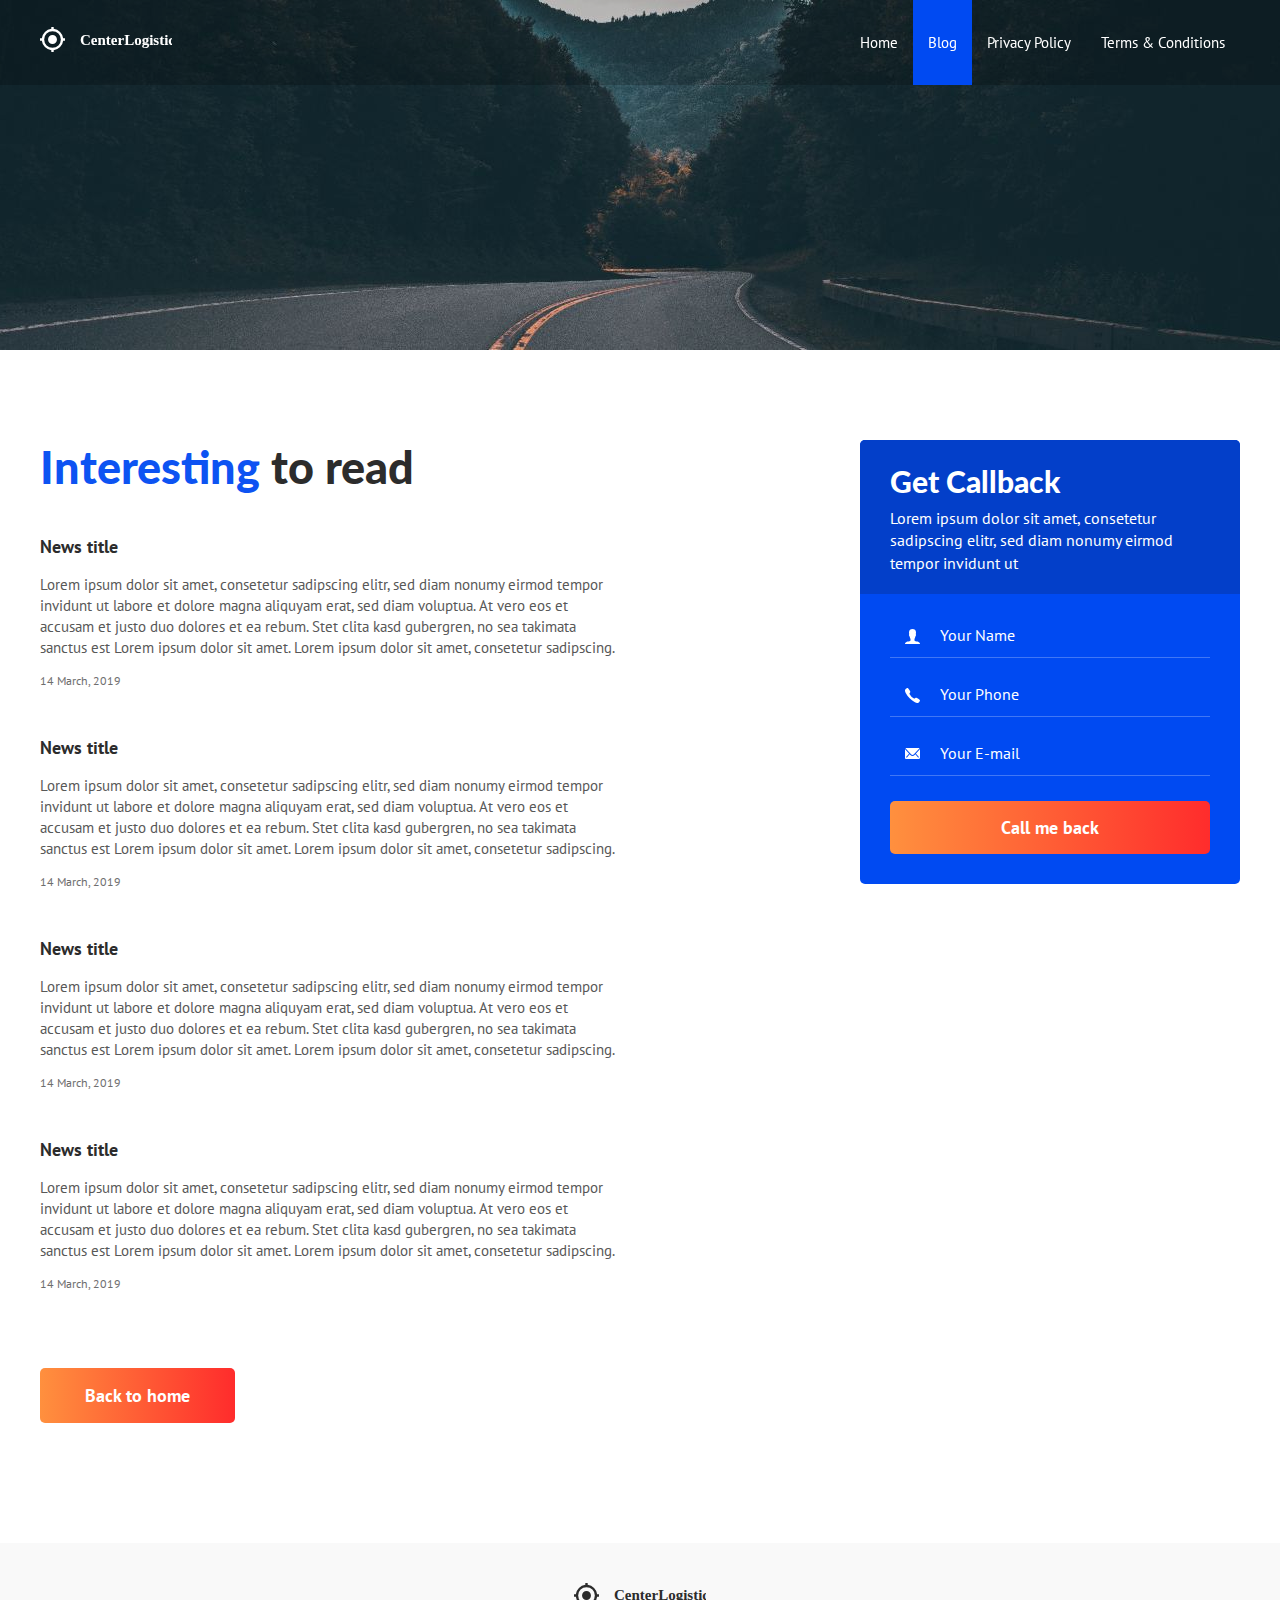
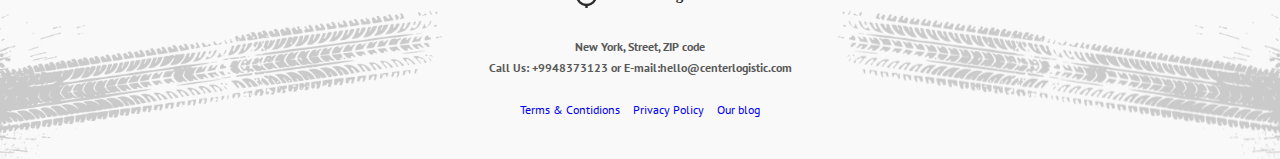
<file: blog.html>
<!DOCTYPE html>
<html lang="en">

<head>
    <meta charset="UTF-8">
    <meta http-equiv="X-UA-Compatible" content="IE=edge">
    <meta name="viewport" content="width=device-width, initial-scale=1.0">
    <link rel="preconnect" href="https://fonts.googleapis.com">
    <link rel="preconnect" href="https://fonts.gstatic.com" crossorigin>
    <link href="https://fonts.googleapis.com/css2?family=Lato:wght@400;700;900&family=PT+Sans:wght@400;700&display=swap"
        rel="stylesheet">
    <link rel="stylesheet" href="assets/css/slick.css">
    <link rel="stylesheet" href="assets/css/aos.css">
    <link rel="stylesheet" href="assets/css/style.css">

    <link rel="apple-touch-icon" sizes="180x180" href="assets/images/favicon/apple-touch-icon.png">
    <link rel="icon" type="image/png" sizes="32x32" href="assets/images/favicon/favicon-32x32.png">
    <link rel="icon" type="image/png" sizes="16x16" href="assets/images/favicon/favicon-16x16.png">
    <link rel="manifest" href="assets/images/favicon/manifest.json">
    <link rel="mask-icon" href="assets/images/favicon/safari-pinned-tab.svg" color="#004AF2">
    <meta name="msapplication-TileColor" content="#004AF2">
    <meta name="theme-color" content="#004AF2">

    <title>CenterLogistic</title>
</head>

<body>

    <div class="page">

        <header class="header" id="header">
            <div class="container">
                <div class="header__inner">
                    <a href="index.html">
                        <img src="assets/images/logo.svg" alt="CenterLogistic">
                    </a>

                    <!--Nav-->
                    <nav class="nav" id="nav">
                        <a class="nav__link" href="index.html">Home</a>
                        <a class="nav__link active" href="blog.html">Blog</a>
                        <a class="nav__link" href="text.html">Privacy Policy</a>
                        <a class="nav__link" href="text.html">Terms &amp; Conditions</a>
                    </nav>

                    <button class="burger" type="button" id="navToggle">
                        <img class="burger__icon" src="assets/images/burger.svg" alt="">
                    </button>
                </div><!--Header__inner-->
            </div><!--Container-->
        </header>

        <!--Intro-->
        <div class="intro intro--blog" id="intro"></div>

        <!--Main-->
        <div class="section section--last">
            <div class="container">
                <main class="main">
                    <div class="main__col main__col--left">
                        <h1 class="section__title"><span>Interesting</span> to read</h1>

                        <div class="articles articles--column">
                            <article class="articles__item">
                                <h4 class="articles__title">
                                    <a href="#">News title</a>
                                </h4>
                                <div class="articles__text">
                                    Lorem ipsum dolor sit amet, consetetur sadipscing elitr, sed diam nonumy eirmod
                                    tempor invidunt ut labore et dolore magna aliquyam erat, sed diam voluptua. At vero
                                    eos et accusam et justo duo dolores et ea rebum. Stet clita kasd gubergren, no sea
                                    takimata sanctus est Lorem ipsum dolor sit amet. Lorem ipsum dolor sit amet,
                                    consetetur sadipscing.
                                </div>
                                <time class="articles__date" datetime="2019-03-14">14 March, 2019</time>
                            </article><!--news__item-->

                            <article class="articles__item">
                                <h4 class="articles__title">
                                    <a href="#">News title</a>
                                </h4>
                                <div class="articles__text">
                                    Lorem ipsum dolor sit amet, consetetur sadipscing elitr, sed diam nonumy eirmod
                                    tempor invidunt ut labore et dolore magna aliquyam erat, sed diam voluptua. At vero
                                    eos et accusam et justo duo dolores et ea rebum. Stet clita kasd gubergren, no sea
                                    takimata sanctus est Lorem ipsum dolor sit amet. Lorem ipsum dolor sit amet,
                                    consetetur sadipscing.
                                </div>
                                <time class="articles__date" datetime="2019-03-14">14 March, 2019</time>
                            </article><!--news__item-->

                            <article class="articles__item">
                                <h4 class="articles__title">
                                    <a href="#">News title</a>
                                </h4>
                                <div class="articles__text">
                                    Lorem ipsum dolor sit amet, consetetur sadipscing elitr, sed diam nonumy eirmod
                                    tempor invidunt ut labore et dolore magna aliquyam erat, sed diam voluptua. At vero
                                    eos et accusam et justo duo dolores et ea rebum. Stet clita kasd gubergren, no sea
                                    takimata sanctus est Lorem ipsum dolor sit amet. Lorem ipsum dolor sit amet,
                                    consetetur sadipscing.
                                </div>
                                <time class="articles__date" datetime="2019-03-14">14 March, 2019</time>
                            </article><!--news__item-->

                            <article class="articles__item">
                                <h4 class="articles__title">
                                    <a href="#">News title</a>
                                </h4>
                                <div class="articles__text">
                                    Lorem ipsum dolor sit amet, consetetur sadipscing elitr, sed diam nonumy eirmod
                                    tempor invidunt ut labore et dolore magna aliquyam erat, sed diam voluptua. At vero
                                    eos et accusam et justo duo dolores et ea rebum. Stet clita kasd gubergren, no sea
                                    takimata sanctus est Lorem ipsum dolor sit amet. Lorem ipsum dolor sit amet,
                                    consetetur sadipscing.
                                </div>
                                <time class="articles__date" datetime="2019-03-14">14 March, 2019</time>
                            </article><!--news__item-->

                        </div><!--articles-->

                        <a class="btn btn--orange" href="index.html"> <span>Back to home</span></a>
                    </div>
                    <div class="main__col main__col--right">
                        <div class="request-form request-form--right">
                            <div class="request-form__header">
                                <h3 class="request-form__title">Get Callback</h3>
                                <div class="request-form__text">Lorem ipsum dolor sit amet, consetetur sadipscing elitr,
                                    sed diam nonumy eirmod tempor invidunt ut</div>
                            </div>
                            <div class="request-form__content">
                                <form class="form" action="/" method="post">
                                    <div class="form__group">
                                        <input class="input input--user" type="text" placeholder="Your Name">
                                    </div>
                                    <div class="form__group">
                                        <input class="input input--phone" type="tel" placeholder="Your Phone">
                                    </div>
                                    <div class="form__group">
                                        <input class="input input--email" type="email" placeholder="Your E-mail">
                                    </div>
                                    <button class="btn btn--block btn--orange" type="submit"><span>Call me
                                            back</span></button>
                                </form>
                            </div><!--request-form__content-->
                        </div> <!--request-form-->
                    </div>
                </main>
            </div><!--container-->
        </div><!--section-->
        <!--Footer-->
        <footer class="footer">
            <div class="container">

                <img src="assets/images/logo-black.svg" alt="">

                <address class="footer__contacts">
                    <p>New York, Street, ZIP code</p>
                    <p>Call Us: <a href="tel:+9948373123">+9948373123</a> or E-mail:<a
                            href="mailto:hello@centerlogistic.com">hello@centerlogistic.com</a></p>
                </address>

                <nav class="footer__nav">
                    <a href="text.html">Terms &amp; Contidions</a>
                    <a href="blog.html">Privacy Policy</a>
                    <a href="text.html">Our blog</a>
                </nav>
            </div><!--container-->
        </footer>
    </div><!--page-->

    <!--Javascript-->

    <script src="assets/js/jquery.min.js"></script>
    <script src="assets/js/slick.min.js"></script>
    <script src="assets/js/aos.js"></script>
    <script src="assets/js/app.js"></script>
</body>

</html>
</file>
<file: assets/css/style.css>
body {
    background-color: #fff;
    margin: 0;
    font-family: 'PT Sans', sans-serif;
    font-size: 16px;
    line-height: 1.4;
    color: #585858;
    -webkit-font-smoothing: antialiased;
    -moz-osx-font-smoothing: grayscale;

}

body.no-scroll,
body.show-nav {
    overflow: hidden;
}

.text__center {
    text-align: center;
}

.rel {
    position: relative;
}

*,
*::before,
*::after {
    box-sizing: border-box;
}

h1,
h2,
h3,
h4,
h5,
h6 {
    margin: 0;
}

p {
    margin: 0 0 10px;
}

ul,
ol {
    margin: 0;
    padding: 0;
    list-style: none;
}

.img {
    display: block;
    max-width: 100%;
    height: auto;
}

/* Container */
.container {
    max-width: 1230px;
    width: 100%;
    margin: 0 auto;
    padding: 0 15px;
}

/* page */
.page {
    display: flex;
    flex-direction: column;
    min-height: 100vh;
    overflow: hidden;

}

/* Header */
.header {
    width: 100%;
    background-color: rgba(0, 0, 0, 0.2);

    position: fixed;
    top: 0;
    left: 0;
    right: 0;
    z-index: 1000;
    transition: background .2s linear;
}

.header--dark,
body.show-nav .header {
    background-color: rgba(0, 0, 0, 0.9);
}

.header__inner {
    justify-content: space-between;
    display: flex;
    align-items: center;
    height: 85px;
}

/* Nav */
.nav {
    display: flex;
    height: 100%;
    font-size: 15px;
}

.nav__link {
    display: flex;
    align-items: center;

    padding: 0 15px;
    color: #fff;
    text-decoration: none;

    transition: background .2s linear;
}

.nav__link:not(.active):hover {
    text-decoration: underline;
}

.nav__link.active {
    background-color: #004AF2;
}

/*Burger*/
.burger {
    width: 30px;
    height: 23px;
    position: relative;
    display: none;
    padding: 0;
    background: none;
    border: 0;

    font-size: 0;
    color: transparent;

}
.burger:focus {
    outline: none;
}
.burger__line {
    display: block;
    width: 30px;
    height: 2px;
    margin: 3px 0;

    background-color: #fff;
}
.burger__line:nth-child(1) {
    width: 20px;
    margin-left: auto;
}
.burger.active
.burger__line:nth-child(1),
.burger.active
.burger__line:nth-child(3) {
    display: none;
}
.burger.active
.burger__line:nth-child(2),
.burger.active
.burger__line:nth-child(4) {
    position: absolute;
    left: 0;
    top: 50%;

    transform-origin: center;
    transition: transform .2s ease-out;
}
.burger.active
.burger__line:nth-child(2) {
    transform: rotate(45deg);
}
.burger.active
.burger__line:nth-child(4) {
    transform: rotate(-45deg);
}
/*Intro*/

.intro {
    margin-bottom: 30px;
    position: relative;
}

.intro--blog {
    height: 350px;
    background: #000 url("../images/blog-bg.jpg") no-repeat center;
    background-size: cover;
}

.intro--text {
    height: 350px;
    background: #000 url("../images/text-bg.jpg") no-repeat center;
    background-size: cover;
}

.intro__inner {
    height: 600px;
    display: flex;
    align-items: flex-end;
    justify-content: space-between;
    position: relative;
    z-index: 2;
    
}

.intro__text {
    text-align: right;
    margin-bottom: 45px;
    
}
.intro__slider {
    width: 100%;
    height: 100%;
    overflow: hidden;

    
    background: #04222a url("../images/slide/slide-1.jpg") no-repeat center;
    background-size: cover;

    position: absolute;
    top: 0;
    left: 0;
    z-index: 1;
}

.intro__slider-photo {
    display: block;
    width: 100%;
    height: 100%;
    object-fit: cover;
    object-position: center;
}
.intro__slider-arrows {
    position: absolute;
    bottom: 30px;
    left: 430px;

}
.intro__slider-btn {
    width: 0;
    height: 0;
    padding: 0;
    margin: 0 4px;

    font-size: 0;
    color: transparent;
    cursor: pointer;
    background: none;
}
.intro__slider-item {
    width: 100%;
    height: 100%;
    background-position: center;
    background-repeat: no-repeat;
    background-size: cover;
}
.intro__slider-btn:focus {
    outline: none;
}
.intro__slider-btn--prev {
    border-style: solid;
    border-width: 10px 10px 10px 0;
    border-color: transparent #fff transparent transparent;
}
.intro__slider-btn--next {
    border-style: solid;
    border-width: 10px 0 10px 10px;
    border-color: transparent transparent transparent #fff;
}
.intro__slider .slider-item {
    display: none;
}
.intro__slider.slick-initialized {
    background: #04222a;
}
.intro__slider.slick-initialized .slider-item {
    display: block;
}

.intro__slider .slick-list,
.intro__slider .slick-track {
    height: 100%;
}
.intro__countries {
    font-size: 16px;
    color: #fff;
}

.intro__title {
    position: relative;
    font-size: 110px;
    line-height: 100px;
    color: rgba(255, 255, 255, 0.8);
    font-weight: 700;
    font-family: 'Lato', sans-serif;
}

.intro__title-amp {
    position: absolute;
    right: 0;
    top: 50%;
    transform: translateY(-50%);
    line-height: 1;


    font-size: 170px;
    font-weight: 900;
    color: rgba(255, 255, 255, 0.2);
}


/*Request-form*/
.request-form {
    max-width: 380px;
    width: 100%;
    overflow: hidden;

    background-color: #004AF2;
    border-radius: 5px;
}

.request-form--intro {
    position: relative;
    bottom: -30px;
    
}

.request-form--right {
    margin-left: auto;
}

.request-form__header {
    padding: 20px 30px;
    background-color: #033FC9;
}

.request-form__title {
    margin-bottom: 5px;
    font-size: 30px;
    color: #fff;
    font-family: 'Lato', sans-serif;
    font-weight: 900;
}

.request-form__text {
    font-size: 16px;
    color: #fff;
    font-family: 'PT Sans', sans-serif;
    line-height: 1.4;
}

.request-form__content {
    padding: 30px;
}

/*Form*/

.form__group {
    margin-bottom: 25px;
}

.input {
    display: block;
    width: 100%;
    padding-bottom: 12px;
    padding-left: 50px;

    background: none;
    border: none;
    border-bottom: 1px solid rgba(255, 255, 255, .25);
    border-radius: 0;
    appearance: none;
    box-shadow: none;

    font-family: 'PT Sans', sans-serif;
    font-size: 16px;
    color: #fff;

    transition: border-color .1s linear;
}

.input::placeholder {
    color: #fff;
}

.input:focus {
    outline: none;
    border-bottom-color: #fff;
}

.input--user {
    background: url(../images/user-icon.svg) left 15px top 5px no-repeat;
}

.input--phone {
    background: url(../images/phone-icon.svg) left 15px top 5px no-repeat;
}

.input--email {
    background: url(../images/mail-icon.svg) left 15px top 6px no-repeat;
}

.input--dark {
    color: #2C2C2C;
    border-bottom-color: #E8E8E8;
}

.input--dark::placeholder {
    color: #2C2C2C;
}

.input--dark:focus {
    border-bottom-color: #000;
}

.input--dark.input--user {
    background-image: url("../images/user-black-icon.svg");
}

.input--dark.input--phone {
    background-image: url("../images/phone-black.svg");
}

.input--dark.input--email {
    background-image: url("../images/mail-black.svg");
}

/* Btn */
.btn {
    padding: 15px 45px;
    display: inline-block;
    vertical-align: middle;
    position: relative;
    overflow: hidden;

    font-family: 'PT Sans', sans-serif;
    font-size: 18px;
    font-weight: 700;
    text-align: center;
    color: #fff;
    cursor: pointer;
    text-decoration: none;

    background: #333;
    border: 0;
    border-radius: 5px;

    transition: background .2s linear;
}

.btn:before {
    content: "";
    display: block;
    width: 100%;
    height: 100%;

    background-color: #000;
    opacity: 0;

    position: absolute;
    top: 0;
    left: 0;
    z-index: 1;
    transition: opacity .1 linear;
}

.btn span {
    position: relative;
    z-index: 2;
}

.btn--block {
    display: block;
    width: 100%;
}

.btn:hover::before {
    opacity: .3;
}

.btn--orange {
    background-image: linear-gradient(to right, #FF903E, #FF2C2C);
}

.btn--shadow {
    box-shadow: 0 10px 15px rgba(0, 0, 0, .2);
}


/*Section*/
.section {
    padding: 60px 0;
}

.section--map {
    background: url(../images/map.svg) no-repeat left 30px top 130px;
}

.section--gray {
    background-color: #F9F9F9;
}

.section--last {
    margin-bottom: 60px;
}

.section__title {
    margin-bottom: 40px;
    font-size: 45px;
    color: #2C2C2C;
    font-family: 'Lato', sans-serif;
    font-weight: 900;
    line-height: 1.2;
}

.section__title span {
    color: #0D53F2;
}

/*services*/

.services {
    display: flex;
    flex-wrap: wrap;
    padding: 30px 0 50px;
    position: relative;

    background-color: #fff;
    border-radius: 5px;
    box-shadow: 0 5px 30px rgba(0, 0, 0, .2);
}

.services__main-title {
    position: absolute;
    bottom: 12px;
    right: 30px;
    z-index: 1;
    font-family: 'Lato', sans-serif;
    font-size: 90px;
    font-weight: 900;
    color: rgba(44, 44, 44, .05);
    line-height: 1;
    pointer-events: none;
}

.services__item {
    width: 25%;
    padding: 0 25px;
    margin-bottom: 30px;
    display: flex;
    flex-direction: column;
    position: relative;
    z-index: 2;
}

.services__title {
    margin-bottom: 20px;

    font-family: 'Lato', sans-serif;
    font-size: 24px;
    font-weight: 900;
    color: #2C2C2C;
    line-height: 1.2;
}

.services__text {
    margin-bottom: 20px;

    font-family: 'PT Sans', sans-serif;
    font-size: 15px;
    color: #585858;
    line-height: 1.4;
}

.services__footer {
    margin-top: auto;
}

.services__link {
    display: inline-block;
    font-size: 15px;
    color: #004AF2;
    text-decoration: none;
    transition: color .1s linear;
}

.services__link::after {
    content: "";
    display: block;
    width: 10px;
    height: 2px;
    margin-top: 5px;

    background-color: #004AF2;

    transition: width .1s linear;

}

.services__link:hover {
    color: #FF3E2F;

}

.services__link:hover::after {
    width: 100%;
    background-color: #FF3E2F;
}

/* Clients */

.clients {
    display: flex;
    margin-bottom: 60px;
}

.clients__logos {
    width: 60%;
}

.clients__reviews {
    width: 40%;
}

.clients__list {
    display: flex;
    flex-wrap: wrap;
    align-items: center;
}

.clients__list li {
    margin-right: 40px;
    margin-bottom: 40px;
}

.clients-love {
    padding-top: 5px;
    display: inline-block;
    min-height: 47px;
    font-family: 'PT Sans', sans-serif;
    font-size: 18px;
    color: #464646;
    margin-left: 40px;
    background: url(../images/heart.svg) no-repeat left 18px top;
}

/* Reviews */

.reviews {
    position: relative;
    height: 200px;

    background: url("../images/ajax-loader.gif") no-repeat center;
}
.reviews.slick-initialized {
    background: none;
    height: auto;
}
.reviews::before,
.reviews::after {
    content: "";
    display: block;
    width: 10px;
    height: 100%;

    position: absolute;
    top: 0;
    z-index: 3;
}
.reviews::before {
    left: 0;

    background-image: linear-gradient(to right, #fff, rgba(255, 255, 255, 0));
}
.reviews::after {
    right: 0;

    background-image: linear-gradient(to left, #fff, rgba(255, 255, 255, 0));
}
.reviews .slick-list {
    padding-top: 20px;
    z-index: 2;
}
.reviews .slick-dots {
    width: 100%;
    display: flex;
    justify-content: center;

    position: absolute;
    bottom: -20px;
    left: 0;
    z-index: 3;
}
.reviews .slick-dots li {
    margin: 0 8px;
}
.reviews .slick-dots li.slick-active button {
    background: #004AF2;
    box-shadow: 0 0 0 5px rgba(0, 74, 242, .11);
}
.reviews .slick-dots button {
    display: block;
    width: 10px;
    height: 10px;
    padding: 0;
    

    background: #dbdbdb;
    border-radius: 50%;
    border: 0;
    cursor: pointer;

    color: transparent;
    font-size: 0;

    transition: background .2s linear;
}
.reviews .slick-dots button:focus {
    outline: none;
}


.reviews__item {
    display: none;
    padding: 0 10px;
}

.reviews__header {
    align-items: center;
    display: flex;
    margin-bottom: 30px;
    position: relative;
    z-index: 2;
}
.reviews__header::before {
    content: "";
    display: block;
    width: 92px;
    height: 126px;

    background: url(../images/lines.svg) no-repeat;

    position: absolute;
    top: -13px;
    left: 2px;
    z-index: 1;
}

.reviews__header--content {
    flex-grow: 1;

    padding-left: 20px;
}

.reviews__photo {
    width: 100px;
    height: 100px;
    position: relative;
    z-index: 2;

    border-radius: 50%;
    border: 5px solid #fff;
    box-shadow: 0 3px 6px rgba(0, 0, 0, .16);
}

.reviews__name {
    padding-top: 10px;
    font-size: 18px;
    font-family: 'Lato', sans-serif;
    color: #2C2C2C;
    font-weight: 900;
}

.reviews__company {
    font-family: 'Lato', sans-serif;
    font-size: 15px;
    color: #2C2C2C;
}

.reviews__content {
    font-size: 15px;
    font-family: 'PT Sans', sans-serif;
    color: #585858;
    line-height: 1.8;
}

.reviews__content p {
    margin-bottom: 20px;
}

.reviews__content p::first-line {
    text-indent: 20px;

}

/* Benefits */

.benefits {
    display: flex;
}

.benefits__col {
    width: 50%;
}

.benefits-list {
    width: 100%;
    max-width: 370px;
    padding-left: 50px;
    position: relative;

    background-image: linear-gradient(to bottom, #fff 40%, #A5A5A5 40%);
    background-size: 2px 35px;
    background-repeat: repeat-y;
    background-position: left 12px top;
}

.benefits-list::before,
.benefits-list::after {
    content: "";
    display: block;
    width: 26px;
    height: 36px;

    background-repeat: no-repeat;
    background-color: #fff;

    position: absolute;

    left: 0;
    z-index: 1;
}

.benefits-list::before {
    background-image: url("../images/pin-start.svg");

    top: 0;
}

.benefits-list::after {
    background-image: url("../images/pin-end.svg");

    bottom: 0;
}

.benefits-list__item:not(:last-child) {
    margin-bottom: 35px;
}

.benefits-list__title {
    font-size: 21px;
    font-weight: 900;
    font-family: 'Lato', sans-serif;
    color: #2C2C2C;
    line-height: 1.2;
    margin-bottom: 12px;
}

.benefits-list__text {
    font-size: 15px;
    font-family: 'PT Sans', sans-serif;
    color: #585858;
    line-height: 1.4;
}

/* Team */
.team {
    display: flex;
    flex-wrap: wrap;
    margin: 0 -15px;
}

.team__col {
    width: 33.333%;
    padding: 0 15px;
    margin-bottom: 30px;
}

.team__photo {
    box-shadow: 10px 5px 13px rgba(0, 0, 0, .16);
    margin-bottom: 13px;
}

.team__name {
    font-size: 18px;
    font-family: 'Lato', sans-serif;
    font-weight: 900;
    color: #2C2C2C;
    margin-bottom: 5px;
    line-height: 1.2;
}

.team__prof {
    font-size: 15px;
    font-family: 'PT Sans', sans-serif;
    color: #585858;
    margin-bottom: 11px;
}

.team__contacts {
    font-size: 14px;
    color: #585858;
    line-height: 1.2;
}

.team__contacts li {
    margin-bottom: 9px;
}

.team__contacts a {
    color: inherit;
    text-decoration: none;
}

.team__contacts a:hover {
    text-decoration: underline;
}

.team__contacts-icon {
    width: 16px;
    margin-right: 7px;
    height: auto;
}

/*Mission*/

.mission-title {
    width: 100%;
    font-family: 'Lato', sans-serif;
    font-size: 90px;
    line-height: 1;
    font-weight: 900;
    text-align: center;
    text-transform: uppercase;
    color: rgba(0, 0, 0, .05);


}

.mission {
    padding: 60px 30px;
    margin-bottom: 30px;
    position: relative;
    margin-top: -23px;

    background-color: #fff;
    border-radius: 5px;
    box-shadow: 0 5px 30px rgba(0, 0, 0, .16);
    text-align: center;
    font-family: 'Lato', sans-serif;
}

.mission::before,
.mission::after {
    content: "";
    display: block;
    width: 41.66666%;
    height: 2px;

    position: absolute;
    bottom: 0;
    z-index: 1;
}

.mission::before {
    background-color: #004AF2;
    right: 50%;
}

.mission::after {
    background-color: #FC2C2B;
    left: 50%;
}

.mission__title {
    font-size: 30px;
    color: #004AF2;
    font-weight: 700;
    line-height: 1.2;
    margin-bottom: 5px;
}

.mission__subtitle {
    font-size: 21px;
    color: #585858;
}

/* articles */

.articles {
    display: flex;
    justify-content: space-between;
    margin: 0 -15px 30px;
}

.articles--column {
    flex-direction: column;
    margin-bottom: 75px;
}

.articles--column .articles__item {
    max-width: none;
    margin-bottom: 45px;
}
.articles--column
.articles__item:last-child {
    margin-bottom: 0;
}

.articles__item {
    width: 100%;
    max-width: 500px;
    margin-bottom: 20px;
    padding: 0 15px;
}

.articles__title {
    font-family: 'PT Sans', sans-serif;
    font-size: 18px;
    font-weight: 700;
    color: #2C2C2C;
    margin-bottom: 15px;
}

.articles__title a {
    text-decoration: none;
    color: inherit;
}

.articles__title a:hover {
    text-decoration: underline;
}

.articles__text {
    color: #585858;
    font-size: 15px;
    font-family: 'PT Sans', sans-serif;
    margin-bottom: 15px;
}

.articles__date {
    display: block;

    font-size: 12px;
    color: #6E6E6E;

}

/* Footer */

.footer {
    padding: 40px 0;
    margin-top: auto;

    background-color: #F9F9F9;
    background-image: url("../images/tire-left.svg"), url("../images/tire-right.svg");
    background-repeat: no-repeat;
    background-position: left -50px bottom -80px, right -50px bottom -80px;
    text-align: center;
}

.footer__contacts {
    margin: 25px 0;

    text-align: center;
    font-family: 'PT Sans', sans-serif;
    color: #585858;
    font-size: 12px;
    font-weight: 700;
    font-style: normal;
}

.footer__contacts p {
    margin: 0 0 5px;
}

.footer__contacts a {
    color: inherit;
    text-decoration: none;
}

.footer__contacts a:hover {
    text-decoration: underline;
}

.footer__nav {
    font-size: 12px;
    color: #004AF2;
    font-family: 'PT Sans', sans-serif;
}

.footer__nav a {
    text-decoration: none;
    margin: 0 5px;
}

.footer__nav a:hover {
    text-decoration: underline;
}

/* Modal */
.modal {
    display: none;
    
    width: 100%;
    height: 100%;
    padding: 30px
    15px;
    overflow-y: auto;

    background-color: rgba(0, 0, 0, .9);

    position: fixed;
    top: 0;
    left: 0;
    z-index: 2000;
}

.modal__header {
    text-align: center;
    margin-bottom: 25px;
}

.modal__icon {
    margin-bottom: 10px;
}

.modal.show {
    display: block;
}
.modal__inner {
    display: flex;
    justify-content: center;
    align-items: center;
    min-height: 100%;
}

.modal__content {
    width: 100%;
    max-width: 400px;
    padding: 25px;
    background-color: #fff;
    position: relative;
    opacity: 0;

    transform: translateY(-100px);
    transition: transform .2s ease-out, opacity .2s ease-out;
}

.modal__title {
    margin-bottom: 10px;
    font-family: 'Lato', sans-serif;
    font-size: 24px;
    font-weight: 900;
    color: #004AF2;
    line-height: 1.2;
}

.modal__text {
    font-family: 'PT Sans', sans-serif;
    font-size: 15px;
    color: #2C2C2C;
}

.modal__footer {
    margin-top: 25px;
    padding-top: 25px;
    border-top: 1px solid #E8E8E8;
}

.modal__footer-title {
    margin-bottom: 10px;
    font-family: 'Lato', sans-serif;
    font-size: 18px;
    font-weight: 900;
    color: #2C2C2C;
    text-align: center;
}

.modal__conacts {
    font-style: normal;
    text-align: center;
    font-size: 15px;
    color: #2C2C2C;
    font-family: 'PT Sans', sans-serif;
}

.modal__conacts p {
    margin-bottom: 3px;
}

.modal__conacts a {
    color: inherit;
    text-decoration: none;
}

.modal__conacts a:hover {
    text-decoration: underline;
}

.modal__close {
    position: absolute;
    width: 20px;
    height: 20px;
    top: -20px;
    right: -30px;
    padding: 0;
    z-index: 1;

    background: none;
    border: none;
    cursor: pointer;

    transition: transform .2s linear;
}
.modal__close:focus {
    outline: none;
}
.modal__close:hover {
    transform: rotate(90deg);
}

.modal__close img {
    display: block;
}

/*Main*/
.main {
    display: flex;
    margin: 0 -15px;
}

.main__col {
    width: 50%;
    padding: 0 15px;
}

/* Text */
.text {
    margin-bottom: 50px;
    max-width: 890px;
    font-size: 18px;
    line-height: 1.5;
    color: #585858;
}

.text p {
    margin-bottom: 20px;
}

.text h2,
.text h3,
.text h4,
.text h5,
.text h6 {
    font-weight: 700;
    margin-bottom: 20px;
    color: #2C2C2C;
}

.text h2 {
    font-size: 27px;
}

.text h3 {
    font-size: 24px;
}

.text h4 {
    font-size: 21px;
}

.text h5 {
    font-size: 18px;
}

.text h6 {
    font-size: 15px;
}

.text ul,
.text ol {
    margin-bottom: 20px;
}

.text ol {
    list-style: decimal;
    list-style-position: inside;
}

.text img {
    display: block;
    max-width: 100%;
    height: auto;
}

/*Media*/
@media (max-width: 991px) {

    /* Intro */
    .intro__title {
        font-size: 90px;
    }

    .intro__title-amp {
        font-size: 120px;
        right: auto;
        left: 50%;
        transform: translate3d(-50%, -50%, 0);
    }
    /*section*/
    .section__title {
        text-align: center;
    }
    .section--map {
        background-position: center top 130px;
    }
    .intro--text,
    .intro--blog {
        height: 250px;
    }
    .intro__slider-arrows {
        display: none;
    }

    /*services*/
    .services__item {
        width: 50%;
    }

    /*clients*/
    .clients {
        flex-direction: column;
        margin-bottom: 60px;
    }
    .clients__list {
        justify-content: center;
    }

    .clients__logos,
    .clients__reviews {
        width: 100%;
    }
    .clients__logos {
        margin-bottom: 50px;
    }

    .clients__list li {
        max-width: 130px;
    }
    /*Footer*/
    .footer {
        background-size: 330px auto;
        background-position: left -30px bottom -30px, right -30px bottom -30px;
    }
    /*Main*/
    .main__col--left {
        width: 55%;
    }
    .main__col--right {
        width: 45%;
    }

}


@media (max-width: 767px) {

    /*header*/
    .header__inner {
        height: 50px;
}

    /*NAv*/
    .nav {
        height: calc(100vh - 50px);
        width: 100%;
        overflow: auto;
        flex-direction: column;
        padding-top: 9px;

        background-color: rgba(0, 0, 0, .85);

        position: absolute;
        top: 100%;
        left: 0;
        right: 0;
        z-index: 1;

        transform: translateX(100%);
        transition: transform .2s ease-out;
    }
    .nav.show {
        transform: translateX(0);
    }

    .nav__link {
        display: block;
        padding: 10px 15px;
        text-align: right;
    }

    /*Burger*/
    .burger {
        display: block;
    }

    /*Intro*/
    .intro {
        margin-bottom: 0;
    }

    .intro__inner {
        flex-direction: column;
        height: auto;
        padding-top: 75px;
        padding-bottom: 25px;
        align-items: center;
    }

    .intro__text {
        order: 1;
        width: 100%;
        text-align: center;

        margin-bottom: 25px;
    }
    .intro__title {
        font-size: 70px;
    }

    .intro__title-amp {
        font-size: 100px;
    }





    /*Requesr form*/
    .request-form--intro {
        order: 2;
        position: static;
    }
    /*Benefits*/
    .benefits {
    flex-direction: column;
    max-width: 600px;
    margin: 0 auto;
    }

    .benefits__col {
        width: 100%;
    }
    .benefits-list {
        margin-bottom: 30px;
        max-width: none;
    }
    /*Team*/
    .team {
        flex-direction: column;
    }
    .team__col {
        width: 100%;
    }
    .team__col:last-child {
        margin-bottom: 0;
    }
    .team__item {
        max-width: 370px;
        margin: 0 auto;
    }

    /*Mission*/
    .mission__title {
        font-size: 24px;
    }
    .mission {
        padding: 40px 20px;
        margin-top: -16px;
    }
    .mission-title {
        font-size: 70px;
    }
    .mission__subtitle {
        font-size: 18px;
    }
    /*Articles*/
    .articles {
        flex-wrap: wrap;
    }
    .articles__item {
        max-width: none;
    }
    
    .articles--column {
        margin-bottom: 30px;
    }
    /*Footer*/
    .footer {
        background-size: 250px auto;
        background-position: left -20px bottom -30px, right -20px bottom -30px;
    }
    /*Main*/
    .main {
        flex-direction: column;
    }
    .main__col {
        width: 100%;
    }
    /*Request-form-right*/
    .request-form--right {
        display: none;
    }

}


/*Mobile*/
@media (max-width: 575px) {
    .intro__title {
        font-size: 60px;
    }

    .intro__title-amp {
        font-size: 90px;

    }

    /*services*/
    .services {
        padding-top: 50px;
        padding-bottom: 10px;
    }
    .services__main-title {
        width: 100%;
        
        text-align: center;
        font-size: 60px;

        bottom: auto;
        right: auto;
        top: 20px;
    }

    .services__item {
        width: 100%;
    }

    /*section*/
    .section {
        padding: 30px 0;
    }
    .section--last {
        margin-bottom: 30px;
    }

    .section__title {
        font-size: 35px;
    }
    /* Request form*/
    .request-form__content,
    .request-form__header {
        padding: 20px;
    }
    .request-form__title {
        font-size: 25px;
    }

    /*clients*/
    .clients__list {
        justify-content: center;
        margin: 0 -15px;
    }

    .clients__list li {
        max-width: none;
        width: 33.33333%;
        margin-right: 0;
        padding: 0 15px;
    }

    .clients__list-logo {
        margin: 0 auto;
    }
    .clients-love {
        display: block;
        margin-left: 0;
        margin-top: 20px;
    }
    /*Mission*/
    .mission__title {
        font-size: 20px;
    }
    .mission {
        padding: 30px 20px;
        margin-top: -10px;
    }
    .mission-title {
        font-size: 40px;
    }
    .mission__subtitle {
        font-size: 16px;
    }
    /*Footer*/
    .footer {
        background-position: left -120px bottom -80px, right -120px bottom -80px;
    }
    /*Modal*/

    .modal__close {
        right: 0;
        top: -30px;
    }
    
}
</file>
